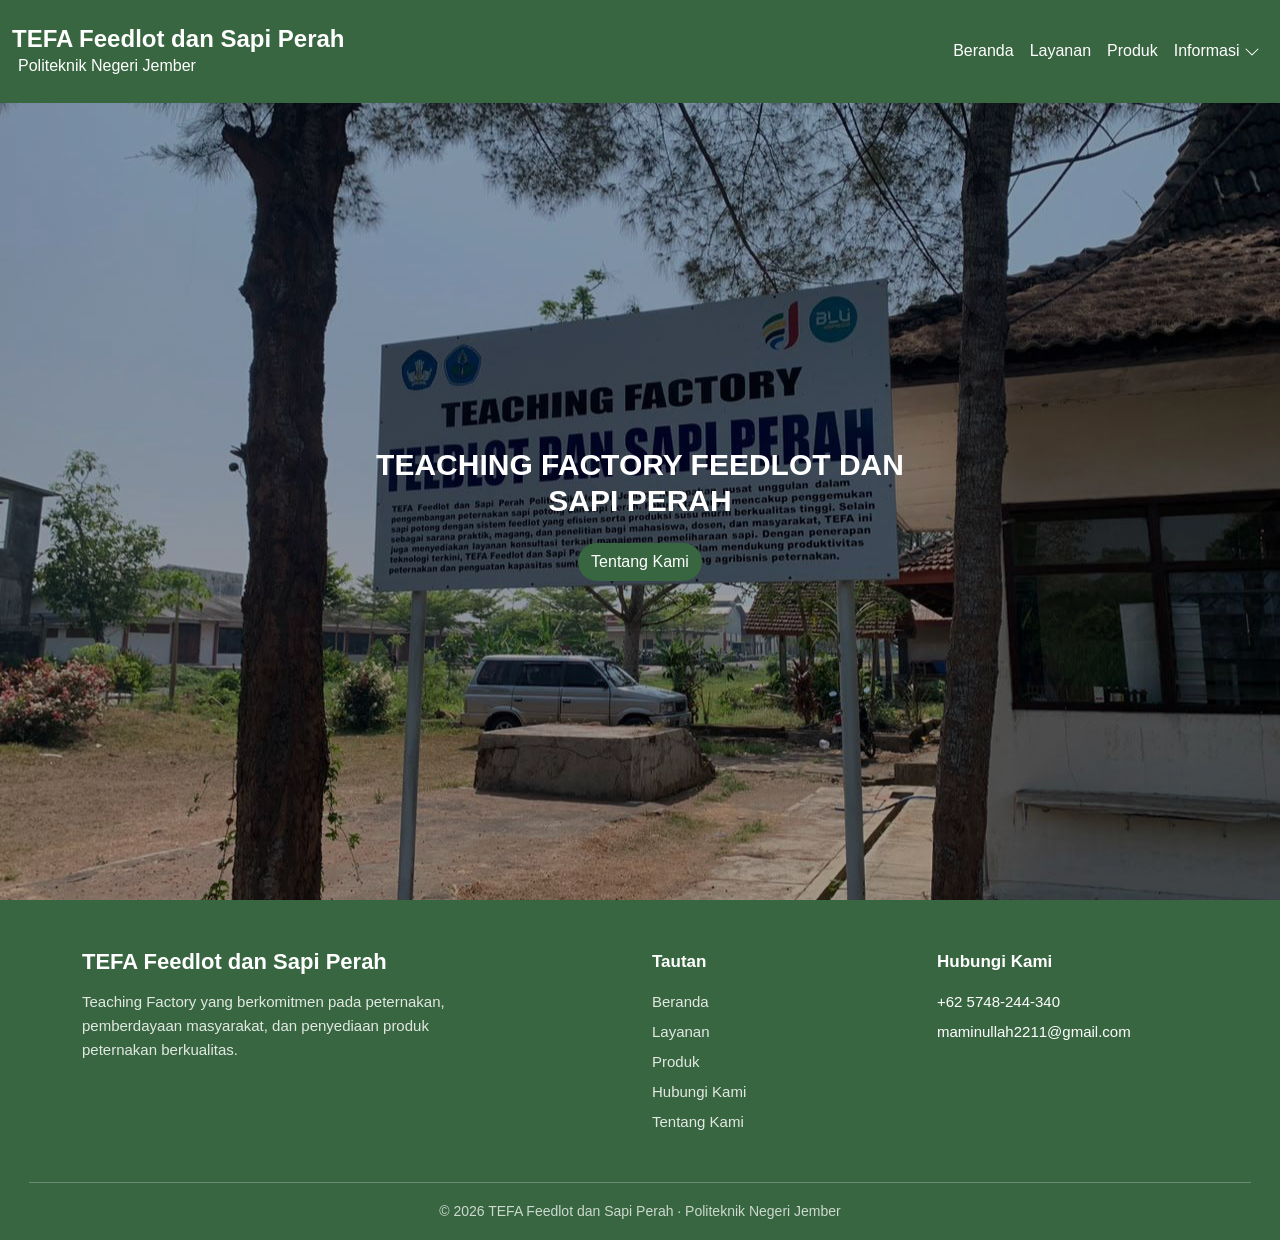
<file: index.html>
<!doctype html>
<html lang="id">
  <head>
    <meta charset="UTF-8" />
    <meta name="viewport" content="width=device-width, initial-scale=1.0" />
    <link
      rel="stylesheet"
      href="https://cdn.jsdelivr.net/npm/bootstrap@5.3.3/dist/css/bootstrap.min.css"
    />
    <link rel="stylesheet" href="css/style.css" />
    <link rel="stylesheet" href="css/beranda.css" />
    <title>Beranda</title>
  </head>
  <body>
    <!-- Header -->
    <header>
      <nav class="navbar navbar-expand-md" data-bs-theme="dark">
        <div class="container-fluid">
          <div class="judul">
            <h2 class="judul-tefa">TEFA Feedlot dan Sapi Perah</h2>
            <p class="judul-poltek">Politeknik Negeri Jember</p>
          </div>
          <button
            class="navbar-toggler"
            type="button"
            data-bs-toggle="collapse"
            data-bs-target="#menu-utama"
            aria-controls="menu-utama"
            aria-expanded="false"
            aria-label="Buka menu"
          >
            <span class="navbar-toggler-icon"></span>
          </button>
          <div class="collapse navbar-collapse" id="menu-utama">
            <ul class="navbar-nav ms-auto">
              <li class="nav-item">
                <a href="index.html" class="nav-link"> Beranda </a>
              </li>
              <li class="nav-item">
                <a href="layanan.html" class="nav-link"> Layanan </a>
              </li>
              <li class="nav-item">
                <a href="produk.html" class="nav-link"> Produk </a>
              </li>
              <li class="nav-item dropdown">
                <a
                  class="nav-link dropdown-toggle"
                  href="#"
                  role="button"
                  data-bs-toggle="dropdown"
                  aria-expanded="false"
                >
                  Informasi
                  <svg
                    xmlns="http://www.w3.org/2000/svg"
                    width="16"
                    height="16"
                    fill="currentColor"
                    class="bi bi-chevron-down"
                    viewBox="0 0 16 16"
                  >
                    <path
                      fill-rule="evenodd"
                      d="M1.646 4.646a.5.5 0 0 1 .708 0L8 10.293l5.646-5.647a.5.5 0 0 1 .708.708l-6 6a.5.5 0 0 1-.708 0l-6-6a.5.5 0 0 1 0-.708"
                    />
                  </svg>
                </a>
                <ul class="dropdown-menu dropdown-menu-end">
                  <li>
                    <a class="dropdown-item" href="hubungi_kami.html"
                      >Hubungi Kami
                    </a>
                  </li>
                  <li>
                    <a class="dropdown-item" href="tentang_kami.html"
                      >Tentang Kami
                    </a>
                  </li>
                </ul>
              </li>
            </ul>
          </div>
        </div>
      </nav>
    </header>

    <!-- Konten -->
    <main class="beranda-main">
      <div class="tefa-feedlot">
        <h1 class="tefa-teks">TEACHING FACTORY FEEDLOT DAN SAPI PERAH</h1>
        <a href="tentang_kami.html" class="btn tombol-tk">Tentang Kami</a>
      </div>
    </main>

    <!-- Footer -->
    <footer>
      <div class="container">
        <div class="row gy-4">
          <div class="col-12 col-md-6 footer-TEFA">
            <h2 class="footer-poltek">TEFA Feedlot dan Sapi Perah</h2>
            <p class="footer-teks">
              Teaching Factory yang berkomitmen pada peternakan, pemberdayaan
              masyarakat, dan penyediaan produk peternakan berkualitas.
            </p>
          </div>
          <div class="col-12 col-md-3 footer-tautan">
            <h3 class="tautan">Tautan</h3>
            <ul class="footer-nav">
              <li><a href="index.html">Beranda</a></li>
              <li><a href="layanan.html">Layanan</a></li>
              <li><a href="produk.html">Produk</a></li>
              <li><a href="hubungi_kami.html">Hubungi Kami</a></li>
              <li><a href="tentang_kami.html">Tentang Kami</a></li>
            </ul>
          </div>
          <div class="col-12 col-md-3 footer-contact">
            <h3 class="hubungi-kami">Hubungi Kami</h3>
            <ul class="footer-nav-contact">
              <li>+62 5748-244-340</li>
              <li>maminullah2211@gmail.com</li>
            </ul>
          </div>
        </div>
      </div>
      <p class="footer-bawah">
        &copy; 2026 TEFA Feedlot dan Sapi Perah · Politeknik Negeri Jember
      </p>
    </footer>
    <script src="https://cdn.jsdelivr.net/npm/bootstrap@5.3.3/dist/js/bootstrap.bundle.min.js"></script>
    <script src="js/script.js"></script>
  </body>
</html>
</file>
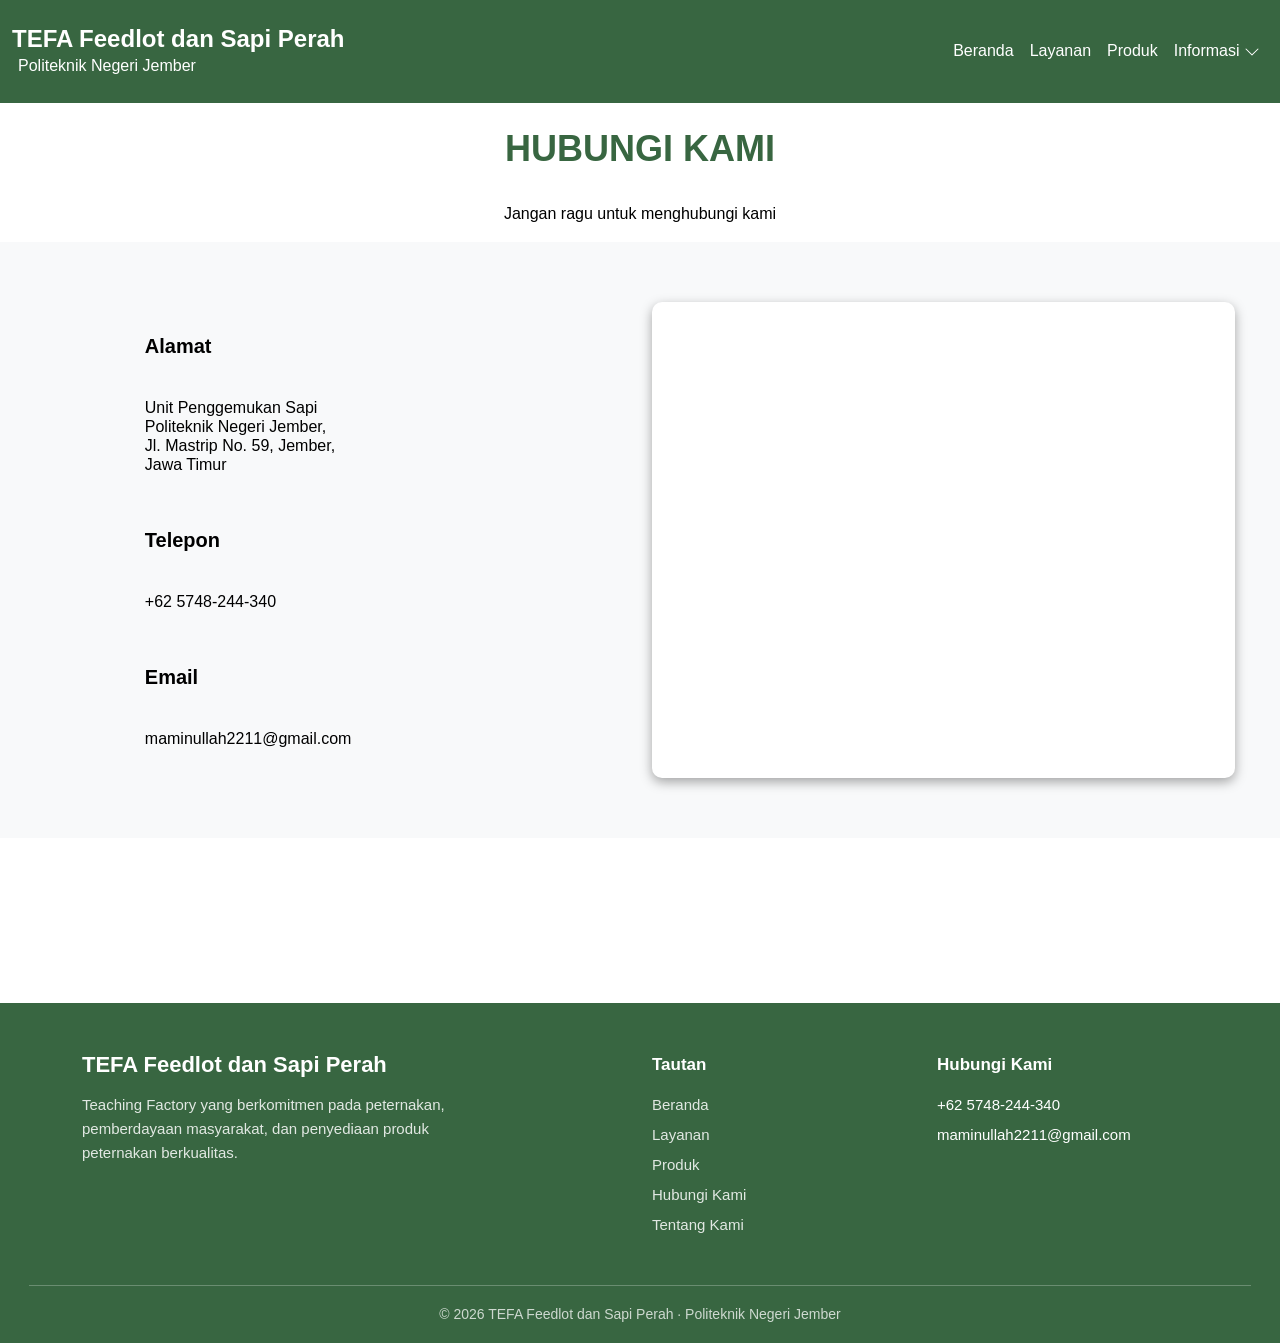
<file: hubungi_kami.html>
<!doctype html>
<html lang="id">
  <head>
    <meta charset="UTF-8" />
    <meta name="viewport" content="width=device-width, initial-scale=1.0" />
    <link
      rel="stylesheet"
      href="https://cdn.jsdelivr.net/npm/bootstrap@5.3.3/dist/css/bootstrap.min.css"
    />
    <link rel="stylesheet" href="css/style.css" />
    <link rel="stylesheet" href="css/hubungi_kami.css" />
    <title>Hubungi Kami</title>
  </head>
  <body>
    <!-- Header -->
    <header>
      <nav class="navbar navbar-expand-md" data-bs-theme="dark">
        <div class="container-fluid">
          <div class="judul">
            <h2 class="judul-tefa">TEFA Feedlot dan Sapi Perah</h2>
            <p class="judul-poltek">Politeknik Negeri Jember</p>
          </div>
          <button
            class="navbar-toggler"
            type="button"
            data-bs-toggle="collapse"
            data-bs-target="#menu-utama"
            aria-controls="menu-utama"
            aria-expanded="false"
            aria-label="Buka menu"
          >
            <span class="navbar-toggler-icon"></span>
          </button>
          <div class="collapse navbar-collapse" id="menu-utama">
            <ul class="navbar-nav ms-auto">
              <li class="nav-item">
                <a href="index.html" class="nav-link"> Beranda </a>
              </li>
              <li class="nav-item">
                <a href="layanan.html" class="nav-link"> Layanan </a>
              </li>
              <li class="nav-item">
                <a href="produk.html" class="nav-link"> Produk </a>
              </li>
              <li class="nav-item dropdown">
                <a
                  class="nav-link dropdown-toggle"
                  href="#"
                  role="button"
                  data-bs-toggle="dropdown"
                  aria-expanded="false"
                >
                  Informasi
                  <svg
                    xmlns="http://www.w3.org/2000/svg"
                    width="16"
                    height="16"
                    fill="currentColor"
                    class="bi bi-chevron-down"
                    viewBox="0 0 16 16"
                  >
                    <path
                      fill-rule="evenodd"
                      d="M1.646 4.646a.5.5 0 0 1 .708 0L8 10.293l5.646-5.647a.5.5 0 0 1 .708.708l-6 6a.5.5 0 0 1-.708 0l-6-6a.5.5 0 0 1 0-.708"
                    />
                  </svg>
                </a>
                <ul class="dropdown-menu dropdown-menu-end">
                  <li>
                    <a class="dropdown-item" href="hubungi_kami.html"
                      >Hubungi Kami
                    </a>
                  </li>
                  <li>
                    <a class="dropdown-item" href="tentang_kami.html"
                      >Tentang Kami
                    </a>
                  </li>
                </ul>
              </li>
            </ul>
          </div>
        </div>
      </nav>
    </header>
    <main>
      <!-- subjudul konten -->
      <section class="kontak-atas">
        <div class="hubungi">
          <h1 class="judul2">HUBUNGI KAMI</h1>
          <p class="subjudul2">Jangan ragu untuk menghubungi kami</p>
        </div>
      </section>
      <section class="kontak-bawah">
        <!--bagian konten -->
        <div class="container-fluid">
          <div class="row">
            <div class="col-12 col-md-6">
              <div class="kontak-kiri">
                <div>
                  <h2 class="teks"><b>Alamat</b></h2>
                  <p class="subteks">
                    Unit Penggemukan Sapi Politeknik Negeri Jember, Jl. Mastrip
                    No. 59, Jember, Jawa Timur
                  </p>
                </div>
                <div>
                  <h2 class="teks"><b>Telepon</b></h2>
                  <p class="subteks">+62 5748-244-340</p>
                </div>
                <div>
                  <h2 class="teks"><b>Email</b></h2>
                  <p class="subteks">maminullah2211@gmail.com</p>
                </div>
              </div>
            </div>

            <!--peta-->
            <div class="col-12 col-md-6">
              <div class="kontak-kanan">
                <iframe
                  class="kontak-map"
                  src="https://www.google.com/maps/embed?pb=!1m18!1m12!1m3!1d7898.867494542378!2d113.72286127082903!3d-8.158979161684703!2m3!1f0!2f0!3f0!3m2!1i1024!2i768!4f13.1!3m3!1m2!1s0x2dd695a4e623a67b%3A0x776a7173741f28e0!2sUnit%20Penggemukan%20Sapi%20Politeknik%20Negeri%20Jember!5e0!3m2!1sen!2sid!4v1794709729093!5m2!1sen!2sid"
                  width="600"
                  height="450"
                  style="border: 0"
                  allowfullscreen=""
                  loading="lazy"
                  referrerpolicy="strict-origin-when-cross-origin"
                ></iframe>
              </div>
            </div>
          </div>
        </div>
      </section>
    </main>
    <!-- Footer -->
    <footer>
      <div class="container">
        <div class="row gy-4">
          <div class="col-12 col-md-6 footer-TEFA">
            <h2 class="footer-poltek">TEFA Feedlot dan Sapi Perah</h2>
            <p class="footer-teks">
              Teaching Factory yang berkomitmen pada peternakan, pemberdayaan
              masyarakat, dan penyediaan produk peternakan berkualitas.
            </p>
          </div>
          <div class="col-12 col-md-3 footer-tautan">
            <h3 class="tautan">Tautan</h3>
            <ul class="footer-nav">
              <li><a href="index.html">Beranda</a></li>
              <li><a href="layanan.html">Layanan</a></li>
              <li><a href="produk.html">Produk</a></li>
              <li><a href="hubungi_kami.html">Hubungi Kami</a></li>
              <li><a href="tentang_kami.html">Tentang Kami</a></li>
            </ul>
          </div>
          <div class="col-12 col-md-3 footer-contact">
            <h3 class="hubungi-kami">Hubungi Kami</h3>
            <ul class="footer-nav-contact">
              <li>+62 5748-244-340</li>
              <li>maminullah2211@gmail.com</li>
            </ul>
          </div>
        </div>
      </div>
      <p class="footer-bawah">
        &copy; 2026 TEFA Feedlot dan Sapi Perah · Politeknik Negeri Jember
      </p>
    </footer>
    <script src="https://cdn.jsdelivr.net/npm/bootstrap@5.3.3/dist/js/bootstrap.bundle.min.js"></script>
    <script src="js/script.js"></script>
  </body>
</html>
</file>
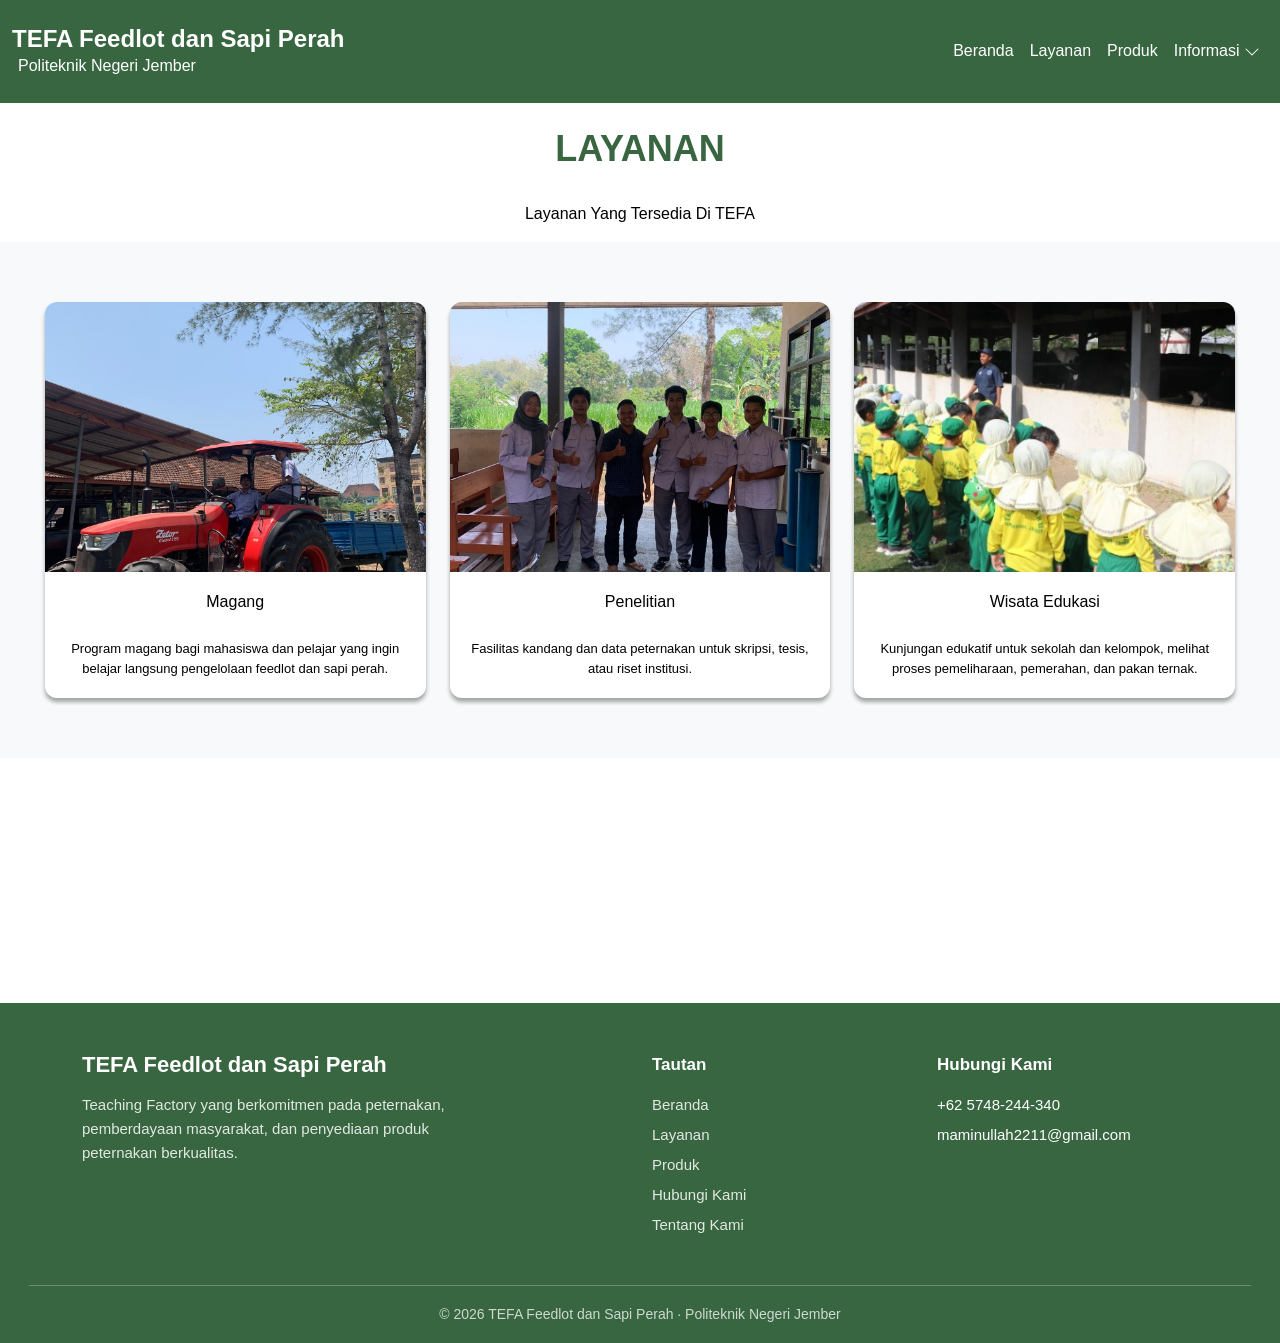
<file: layanan.html>
<!doctype html>
<html lang="id">
  <head>
    <meta charset="UTF-8" />
    <meta name="viewport" content="width=device-width, initial-scale=1.0" />
    <link
      rel="stylesheet"
      href="https://cdn.jsdelivr.net/npm/bootstrap@5.3.3/dist/css/bootstrap.min.css"
    />
    <link rel="stylesheet" href="css/style.css" />
    <link rel="stylesheet" href="css/layanan.css" />
    <title>Layanan</title>
  </head>
  <body>
    <!-- Header -->
    <header>
      <nav class="navbar navbar-expand-md" data-bs-theme="dark">
        <div class="container-fluid">
          <div class="judul">
            <h2 class="judul-tefa">TEFA Feedlot dan Sapi Perah</h2>
            <p class="judul-poltek">Politeknik Negeri Jember</p>
          </div>
          <button
            class="navbar-toggler"
            type="button"
            data-bs-toggle="collapse"
            data-bs-target="#menu-utama"
            aria-controls="menu-utama"
            aria-expanded="false"
            aria-label="Buka menu"
          >
            <span class="navbar-toggler-icon"></span>
          </button>
          <div class="collapse navbar-collapse" id="menu-utama">
            <ul class="navbar-nav ms-auto">
              <li class="nav-item">
                <a href="index.html" class="nav-link"> Beranda </a>
              </li>
              <li class="nav-item">
                <a href="layanan.html" class="nav-link"> Layanan </a>
              </li>
              <li class="nav-item">
                <a href="produk.html" class="nav-link"> Produk </a>
              </li>
              <li class="nav-item dropdown">
                <a
                  class="nav-link dropdown-toggle"
                  href="#"
                  role="button"
                  data-bs-toggle="dropdown"
                  aria-expanded="false"
                >
                  Informasi
                  <svg
                    xmlns="http://www.w3.org/2000/svg"
                    width="16"
                    height="16"
                    fill="currentColor"
                    class="bi bi-chevron-down"
                    viewBox="0 0 16 16"
                  >
                    <path
                      fill-rule="evenodd"
                      d="M1.646 4.646a.5.5 0 0 1 .708 0L8 10.293l5.646-5.647a.5.5 0 0 1 .708.708l-6 6a.5.5 0 0 1-.708 0l-6-6a.5.5 0 0 1 0-.708"
                    />
                  </svg>
                </a>
                <ul class="dropdown-menu dropdown-menu-end">
                  <li>
                    <a class="dropdown-item" href="hubungi_kami.html"
                      >Hubungi Kami
                    </a>
                  </li>
                  <li>
                    <a class="dropdown-item" href="tentang_kami.html"
                      >Tentang Kami
                    </a>
                  </li>
                </ul>
              </li>
            </ul>
          </div>
        </div>
      </nav>
    </header>
    <!-- Konten -->
    <main>
      <section class="layanan-atas">
        <div class="layanan">
          <h1 class="judul2">LAYANAN</h1>
          <p class="subjudul2">Layanan Yang Tersedia Di TEFA</p>
        </div>
      </section>

      <section class="layanan-bawah">
        <div class="container-fluid">
          <div
            class="row row-cols-1 row-cols-md-2 row-cols-xl-3 justify-content-center"
          >
            <div class="col d-flex">
              <button
                type="button"
                class="layanan-card"
                data-bs-toggle="modal"
                data-bs-target="#popup-magang"
              >
                <img src="assets/MAGANG.jpeg" alt="Magang" />
                <h2>Magang</h2>
                <p>
                  Program magang bagi mahasiswa dan pelajar yang ingin belajar
                  langsung pengelolaan feedlot dan sapi perah.
                </p>
              </button>
            </div>
            <div class="col d-flex">
              <button
                type="button"
                class="layanan-card"
                data-bs-toggle="modal"
                data-bs-target="#popup-penelitian"
              >
                <img src="assets/Penelitian.jpeg" alt="Penelitian" />
                <h2>Penelitian</h2>
                <p>
                  Fasilitas kandang dan data peternakan untuk skripsi, tesis,
                  atau riset institusi.
                </p>
              </button>
            </div>
            <div class="col d-flex">
              <button
                type="button"
                class="layanan-card"
                data-bs-toggle="modal"
                data-bs-target="#popup-wisata"
              >
                <img src="assets/WISATA.jpeg" alt="Wisata" />
                <h2>Wisata Edukasi</h2>
                <p>
                  Kunjungan edukatif untuk sekolah dan kelompok, melihat proses
                  pemeliharaan, pemerahan, dan pakan ternak.
                </p>
              </button>
            </div>
          </div>
        </div>
      </section>
    </main>
    <!-- Pop Up -->

    <div class="modal fade" id="popup-magang" tabindex="-1">
      <div class="modal-dialog modal-dialog-centered">
        <div class="modal-content">
          <div class="modal-header">
            <h3 class="modal-title">Magang</h3>
            <button
              class="btn-close"
              type="button"
              data-bs-dismiss="modal"
              aria-label="Tutup"
            ></button>
          </div>
          <div class="modal-body">
            <p>
              program magang bagi mahasiswa dan pelajar yang ingin belajar
              langsung pengelolaan feedlot dan sapi perah
            </p>
          </div>
          <div class="modal-footer flex-column justify-content-center">
            <a
              href="https://forms.gle/hyqMkwkHdFwcNKv87"
              target="_blank"
              rel="noopener"
              class="btn popup-daftar"
              >Daftar Via Google Form
              <svg
                xmlns="http://www.w3.org/2000/svg"
                width="16"
                height="16"
                fill="currentColor"
                class="bi bi-box-arrow-up"
                viewBox="0 0 16 16"
              >
                <path
                  fill-rule="evenodd"
                  d="M3.5 6a.5.5 0 0 0-.5.5v8a.5.5 0 0 0 .5.5h9a.5.5 0 0 0 .5-.5v-8a.5.5 0 0 0-.5-.5h-2a.5.5 0 0 1 0-1h2A1.5 1.5 0 0 1 14 6.5v8a1.5 1.5 0 0 1-1.5 1.5h-9A1.5 1.5 0 0 1 2 14.5v-8A1.5 1.5 0 0 1 3.5 5h2a.5.5 0 0 1 0 1z"
                />
                <path
                  fill-rule="evenodd"
                  d="M7.646.146a.5.5 0 0 1 .708 0l3 3a.5.5 0 0 1-.708.708L8.5 1.707V10.5a.5.5 0 0 1-1 0V1.707L5.354 3.854a.5.5 0 1 1-.708-.708z"
                />
              </svg>
            </a>
            <p class="popup-tanya">Ada pertanyaan? peternakan@polije.ac.id</p>
          </div>
        </div>
      </div>
    </div>

    <div class="modal fade" id="popup-penelitian" tabindex="-1">
      <div class="modal-dialog modal-dialog-centered">
        <div class="modal-content">
          <div class="modal-header">
            <h3 class="modal-title">Penelitian</h3>
            <button
              class="btn-close"
              type="button"
              data-bs-dismiss="modal"
              aria-label="Tutup"
            ></button>
          </div>
          <div class="modal-body">
            <p>
              Fasilitas kandang dan data peternakan untuk skripsi, tesis, atau
              riset institusi.
            </p>
          </div>
          <div class="modal-footer flex-column justify-content-center">
            <a
              href="https://forms.gle/GQYoEZaSKfwyZ22n9"
              target="_blank"
              rel="noopener"
              class="btn popup-daftar"
              >Daftar Via Google Form
              <svg
                xmlns="http://www.w3.org/2000/svg"
                width="16"
                height="16"
                fill="currentColor"
                class="bi bi-box-arrow-up"
                viewBox="0 0 16 16"
              >
                <path
                  fill-rule="evenodd"
                  d="M3.5 6a.5.5 0 0 0-.5.5v8a.5.5 0 0 0 .5.5h9a.5.5 0 0 0 .5-.5v-8a.5.5 0 0 0-.5-.5h-2a.5.5 0 0 1 0-1h2A1.5 1.5 0 0 1 14 6.5v8a1.5 1.5 0 0 1-1.5 1.5h-9A1.5 1.5 0 0 1 2 14.5v-8A1.5 1.5 0 0 1 3.5 5h2a.5.5 0 0 1 0 1z"
                />
                <path
                  fill-rule="evenodd"
                  d="M7.646.146a.5.5 0 0 1 .708 0l3 3a.5.5 0 0 1-.708.708L8.5 1.707V10.5a.5.5 0 0 1-1 0V1.707L5.354 3.854a.5.5 0 1 1-.708-.708z"
                />
              </svg>
            </a>
            <p class="popup-tanya">Ada pertanyaan? peternakan@polije.ac.id</p>
          </div>
        </div>
      </div>
    </div>

    <div class="modal fade" id="popup-wisata" tabindex="-1">
      <div class="modal-dialog modal-dialog-centered">
        <div class="modal-content">
          <div class="modal-header">
            <h3 class="modal-title">Wisata Edukasi</h3>
            <button
              class="btn-close"
              type="button"
              data-bs-dismiss="modal"
              aria-label="Tutup"
            ></button>
          </div>
          <div class="modal-body">
            <p>
              Kunjungan edukatif untuk sekolah dan kelompok, melihat proses
              pemeliharaan, pemerahan, dan pakan ternak.
            </p>
          </div>
          <div class="modal-footer flex-column justify-content-center">
            <a
              href="https://forms.gle/u5NeeJRwm6tbpUMQ8"
              target="_blank"
              rel="noopener"
              class="btn popup-daftar"
              >Daftar Via Google Form
              <svg
                xmlns="http://www.w3.org/2000/svg"
                width="16"
                height="16"
                fill="currentColor"
                class="bi bi-box-arrow-up"
                viewBox="0 0 16 16"
              >
                <path
                  fill-rule="evenodd"
                  d="M3.5 6a.5.5 0 0 0-.5.5v8a.5.5 0 0 0 .5.5h9a.5.5 0 0 0 .5-.5v-8a.5.5 0 0 0-.5-.5h-2a.5.5 0 0 1 0-1h2A1.5 1.5 0 0 1 14 6.5v8a1.5 1.5 0 0 1-1.5 1.5h-9A1.5 1.5 0 0 1 2 14.5v-8A1.5 1.5 0 0 1 3.5 5h2a.5.5 0 0 1 0 1z"
                />
                <path
                  fill-rule="evenodd"
                  d="M7.646.146a.5.5 0 0 1 .708 0l3 3a.5.5 0 0 1-.708.708L8.5 1.707V10.5a.5.5 0 0 1-1 0V1.707L5.354 3.854a.5.5 0 1 1-.708-.708z"
                />
              </svg>
            </a>
            <p class="popup-tanya">Ada pertanyaan? peternakan@polije.ac.id</p>
          </div>
        </div>
      </div>
    </div>

    <!-- Footer -->
    <footer>
      <div class="container">
        <div class="row gy-4">
          <div class="col-12 col-md-6 footer-TEFA">
            <h2 class="footer-poltek">TEFA Feedlot dan Sapi Perah</h2>
            <p class="footer-teks">
              Teaching Factory yang berkomitmen pada peternakan, pemberdayaan
              masyarakat, dan penyediaan produk peternakan berkualitas.
            </p>
          </div>
          <div class="col-12 col-md-3 footer-tautan">
            <h3 class="tautan">Tautan</h3>
            <ul class="footer-nav">
              <li><a href="index.html">Beranda</a></li>
              <li><a href="layanan.html">Layanan</a></li>
              <li><a href="produk.html">Produk</a></li>
              <li><a href="hubungi_kami.html">Hubungi Kami</a></li>
              <li><a href="tentang_kami.html">Tentang Kami</a></li>
            </ul>
          </div>
          <div class="col-12 col-md-3 footer-contact">
            <h3 class="hubungi-kami">Hubungi Kami</h3>
            <ul class="footer-nav-contact">
              <li>+62 5748-244-340</li>
              <li>maminullah2211@gmail.com</li>
            </ul>
          </div>
        </div>
      </div>
      <p class="footer-bawah">
        &copy; 2026 TEFA Feedlot dan Sapi Perah · Politeknik Negeri Jember
      </p>
    </footer>
    <script src="https://cdn.jsdelivr.net/npm/bootstrap@5.3.3/dist/js/bootstrap.bundle.min.js"></script>
    <script src="js/script.js"></script>
  </body>
</html>
</file>
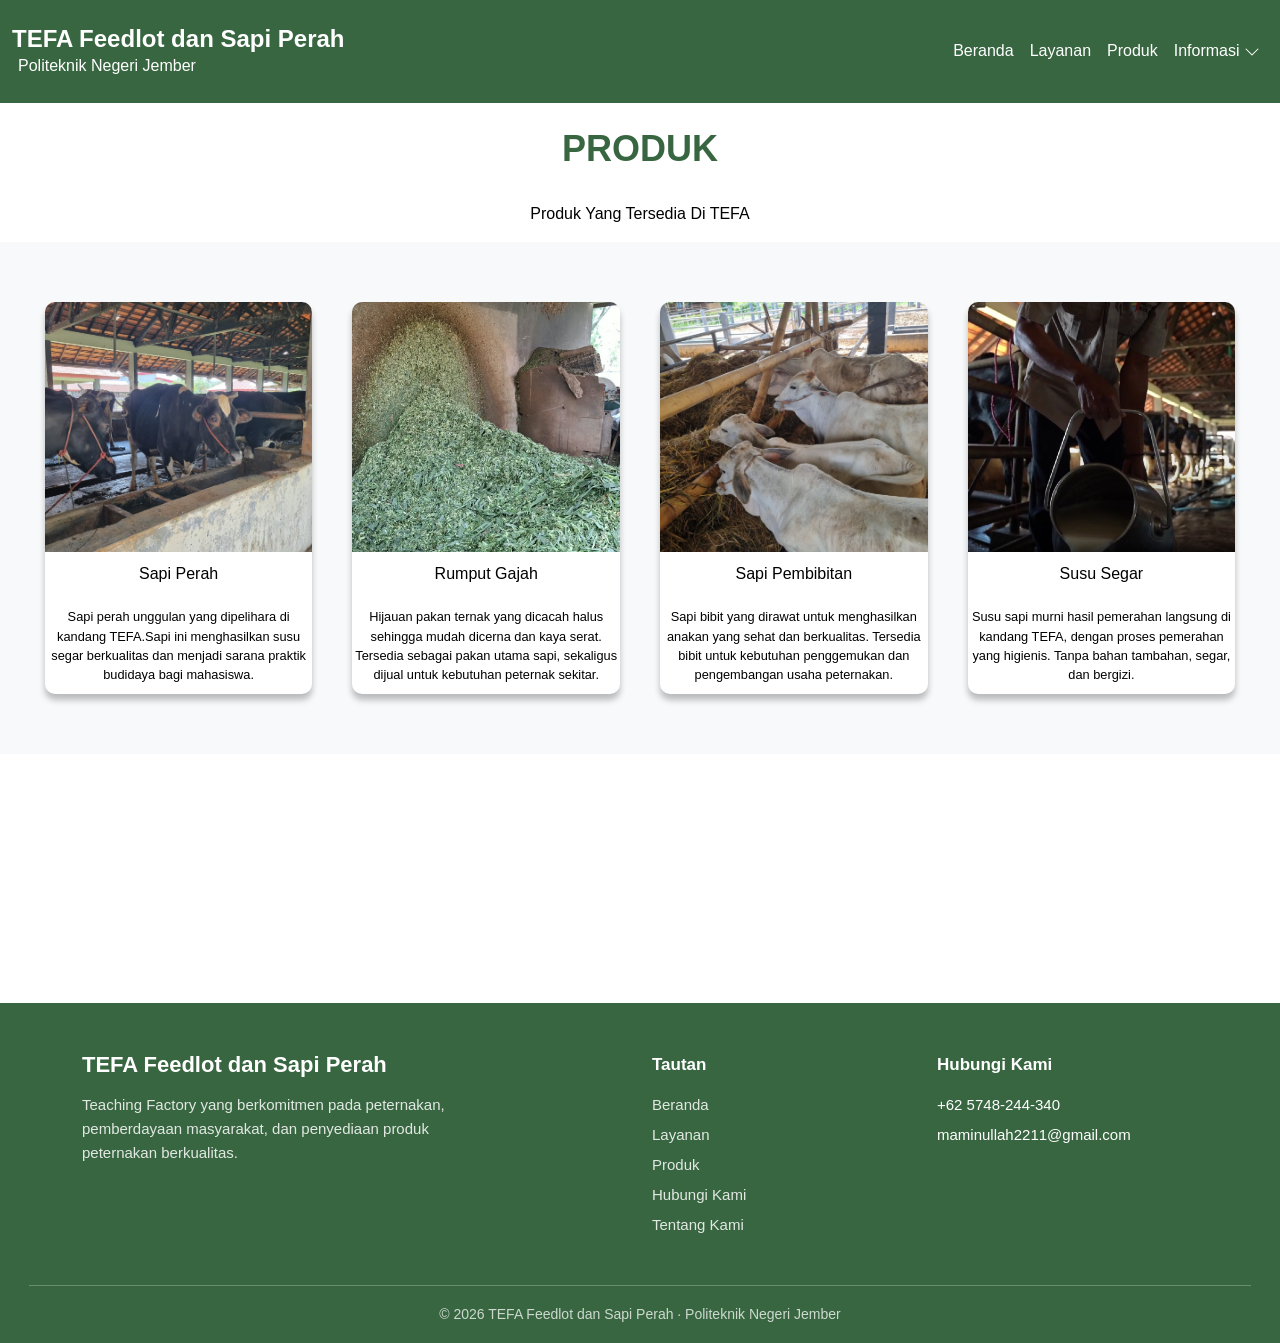
<file: produk.html>
<!doctype html>
<html lang="id">
  <head>
    <meta charset="UTF-8" />
    <meta name="viewport" content="width=device-width, initial-scale=1.0" />
    <link
      rel="stylesheet"
      href="https://cdn.jsdelivr.net/npm/bootstrap@5.3.3/dist/css/bootstrap.min.css"
    />
    <link rel="stylesheet" href="css/style.css" />
    <link rel="stylesheet" href="css/produk.css" />
    <title>Layanan</title>
  </head>
  <body>
    <!-- Header -->
    <header>
      <nav class="navbar navbar-expand-md" data-bs-theme="dark">
        <div class="container-fluid">
          <div class="judul">
            <h2 class="judul-tefa">TEFA Feedlot dan Sapi Perah</h2>
            <p class="judul-poltek">Politeknik Negeri Jember</p>
          </div>
          <button
            class="navbar-toggler"
            type="button"
            data-bs-toggle="collapse"
            data-bs-target="#menu-utama"
            aria-controls="menu-utama"
            aria-expanded="false"
            aria-label="Buka menu"
          >
            <span class="navbar-toggler-icon"></span>
          </button>
          <div class="collapse navbar-collapse" id="menu-utama">
            <ul class="navbar-nav ms-auto">
              <li class="nav-item">
                <a href="index.html" class="nav-link"> Beranda </a>
              </li>
              <li class="nav-item">
                <a href="layanan.html" class="nav-link"> Layanan </a>
              </li>
              <li class="nav-item">
                <a href="produk.html" class="nav-link"> Produk </a>
              </li>
              <li class="nav-item dropdown">
                <a
                  class="nav-link dropdown-toggle"
                  href="#"
                  role="button"
                  data-bs-toggle="dropdown"
                  aria-expanded="false"
                >
                  Informasi
                  <svg
                    xmlns="http://www.w3.org/2000/svg"
                    width="16"
                    height="16"
                    fill="currentColor"
                    class="bi bi-chevron-down"
                    viewBox="0 0 16 16"
                  >
                    <path
                      fill-rule="evenodd"
                      d="M1.646 4.646a.5.5 0 0 1 .708 0L8 10.293l5.646-5.647a.5.5 0 0 1 .708.708l-6 6a.5.5 0 0 1-.708 0l-6-6a.5.5 0 0 1 0-.708"
                    />
                  </svg>
                </a>
                <ul class="dropdown-menu dropdown-menu-end">
                  <li>
                    <a class="dropdown-item" href="hubungi_kami.html"
                      >Hubungi Kami
                    </a>
                  </li>
                  <li>
                    <a class="dropdown-item" href="tentang_kami.html"
                      >Tentang Kami
                    </a>
                  </li>
                </ul>
              </li>
            </ul>
          </div>
        </div>
      </nav>
    </header>

    <!-- Konten -->
    <main>
      <section class="produk-atas">
        <div class="produk">
          <h1 class="judul2">PRODUK</h1>
          <p class="subjudul2">Produk Yang Tersedia Di TEFA</p>
        </div>
      </section>

      <section class="Produk-bawah">
        <div class="container-fluid">
          <div
            class="row row-cols-1 row-cols-md-2 row-cols-xl-4 g-4 justify-content-center"
          >
            <div class="col">
              <div class="Produk-card">
                <img src="assets/SapiPerah.jpeg" alt="Sapi Perah" />
                <h2>Sapi Perah</h2>
                <p>
                  Sapi perah unggulan yang dipelihara di kandang TEFA.Sapi ini
                  menghasilkan susu segar berkualitas dan menjadi sarana praktik
                  budidaya bagi mahasiswa.
                </p>
              </div>
            </div>
            <div class="col">
              <div class="Produk-card">
                <img src="assets/RumputGajah.jpeg" alt="Rumput Gajah" />
                <h2>Rumput Gajah</h2>
                <p>
                  Hijauan pakan ternak yang dicacah halus sehingga mudah dicerna
                  dan kaya serat. Tersedia sebagai pakan utama sapi, sekaligus
                  dijual untuk kebutuhan peternak sekitar.
                </p>
              </div>
            </div>
            <div class="col">
              <div class="Produk-card">
                <img src="assets/SapiPembibitan.jpeg" alt="Sapi Pembibitan" />
                <h2>Sapi Pembibitan</h2>
                <p>
                  Sapi bibit yang dirawat untuk menghasilkan anakan yang sehat
                  dan berkualitas. Tersedia bibit untuk kebutuhan penggemukan
                  dan pengembangan usaha peternakan.
                </p>
              </div>
            </div>
            <div class="col">
              <div class="Produk-card">
                <img src="assets/SUSU.png" alt="Susu" />
                <h2>Susu Segar</h2>
                <p>
                  Susu sapi murni hasil pemerahan langsung di kandang TEFA,
                  dengan proses pemerahan yang higienis. Tanpa bahan tambahan,
                  segar, dan bergizi.
                </p>
              </div>
            </div>
          </div>
        </div>
      </section>
    </main>

    <!-- Footer -->
    <footer>
      <div class="container">
        <div class="row gy-4">
          <div class="col-12 col-md-6 footer-TEFA">
            <h2 class="footer-poltek">TEFA Feedlot dan Sapi Perah</h2>
            <p class="footer-teks">
              Teaching Factory yang berkomitmen pada peternakan, pemberdayaan
              masyarakat, dan penyediaan produk peternakan berkualitas.
            </p>
          </div>
          <div class="col-12 col-md-3 footer-tautan">
            <h3 class="tautan">Tautan</h3>
            <ul class="footer-nav">
              <li><a href="index.html">Beranda</a></li>
              <li><a href="layanan.html">Layanan</a></li>
              <li><a href="produk.html">Produk</a></li>
              <li><a href="hubungi_kami.html">Hubungi Kami</a></li>
              <li><a href="tentang_kami.html">Tentang Kami</a></li>
            </ul>
          </div>
          <div class="col-12 col-md-3 footer-contact">
            <h3 class="hubungi-kami">Hubungi Kami</h3>
            <ul class="footer-nav-contact">
              <li>+62 5748-244-340</li>
              <li>maminullah2211@gmail.com</li>
            </ul>
          </div>
        </div>
      </div>
      <p class="footer-bawah">
        &copy; 2026 TEFA Feedlot dan Sapi Perah · Politeknik Negeri Jember
      </p>
    </footer>
    <script src="https://cdn.jsdelivr.net/npm/bootstrap@5.3.3/dist/js/bootstrap.bundle.min.js"></script>
    <script src="js/script.js"></script>
  </body>
</html>
</file>
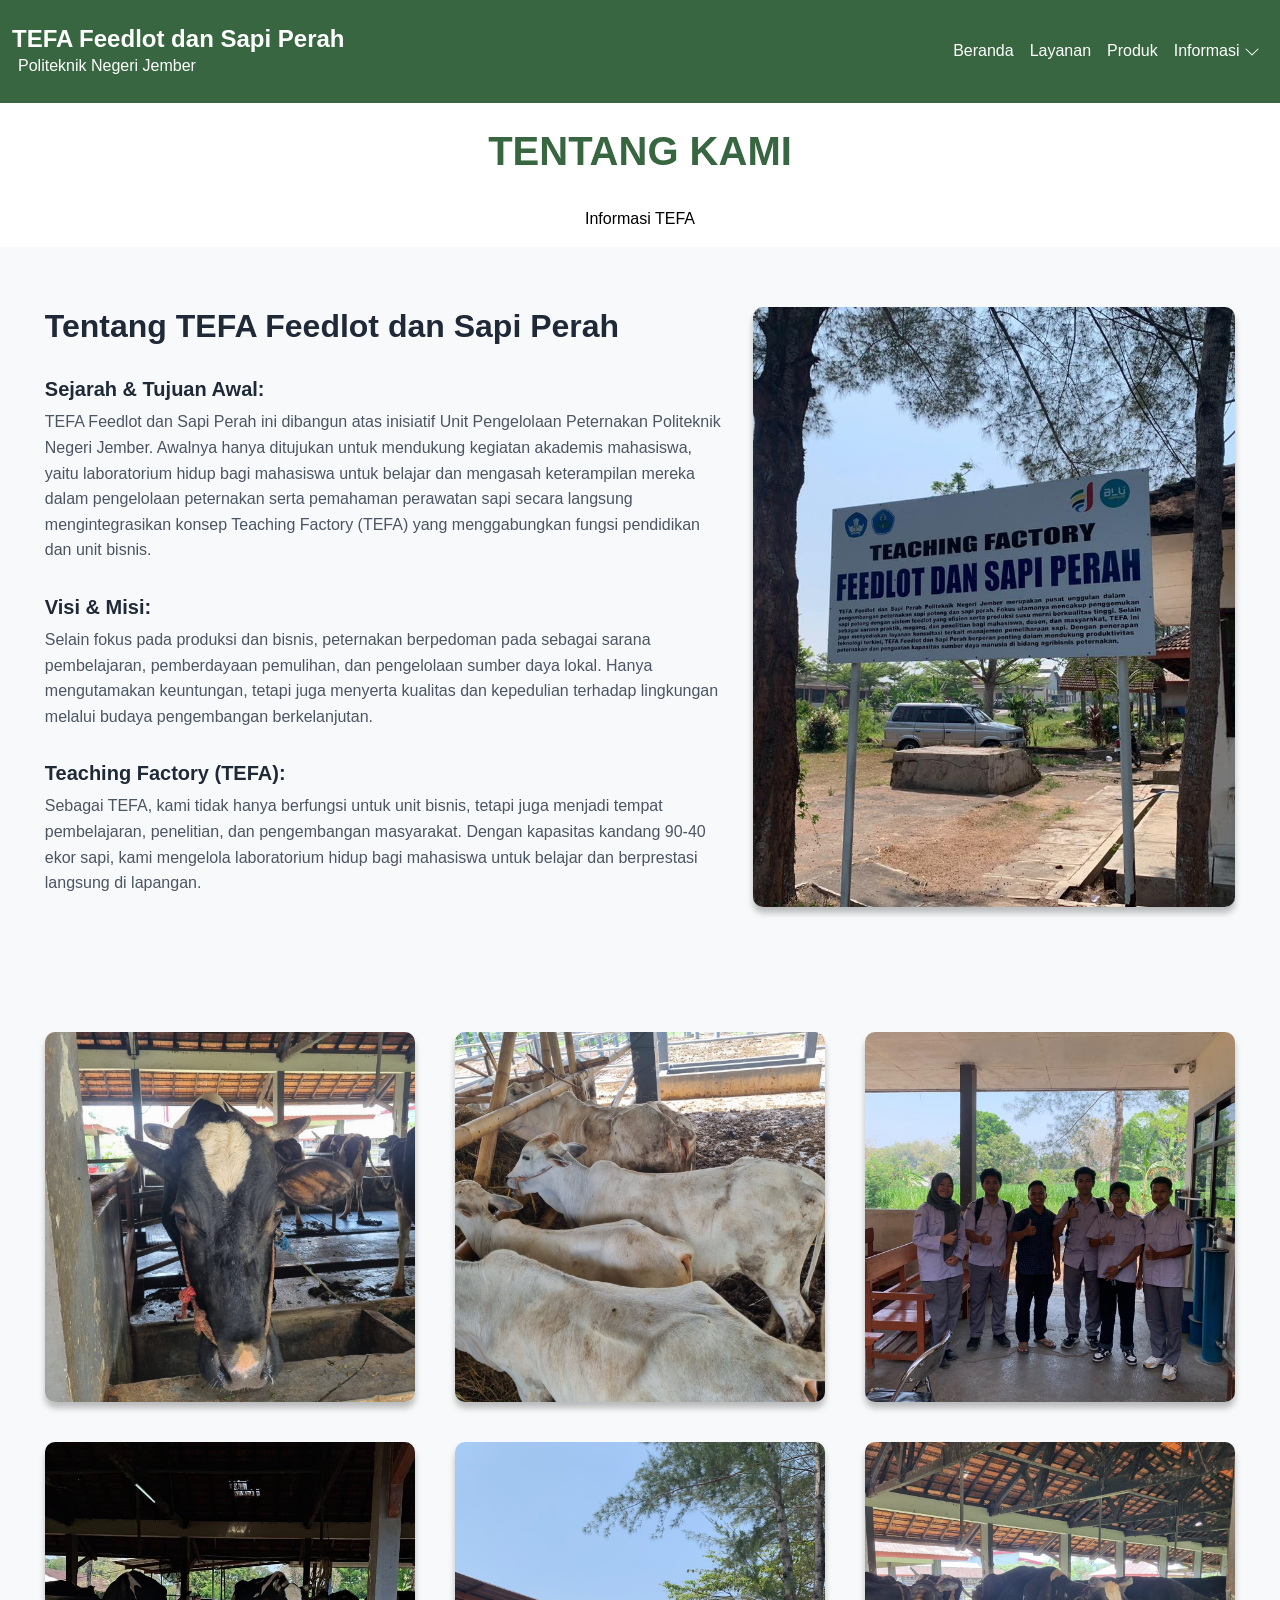
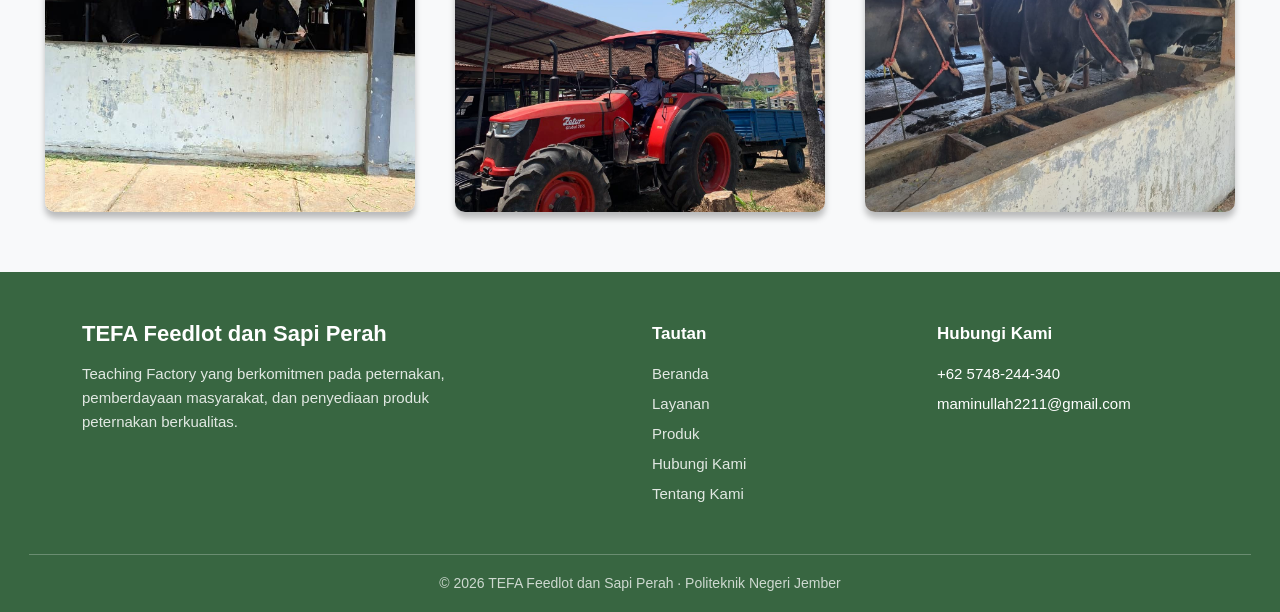
<file: tentang_kami.html>
<!doctype html>
<html lang="id">
  <head>
    <meta charset="UTF-8" />
    <meta name="viewport" content="width=device-width, initial-scale=1.0" />
    <link
      rel="stylesheet"
      href="https://cdn.jsdelivr.net/npm/bootstrap@5.3.3/dist/css/bootstrap.min.css"
    />
    <link rel="stylesheet" href="css/style.css" />
    <link rel="stylesheet" href="css/tentang_kami.css" />
    <title>Tentang Kami</title>
  </head>
  <body>
    <!-- Header -->
    <header>
      <nav class="navbar navbar-expand-md" data-bs-theme="dark">
        <div class="container-fluid">
          <div class="judul">
            <h2 class="judul-tefa">TEFA Feedlot dan Sapi Perah</h2>
            <p class="judul-poltek">Politeknik Negeri Jember</p>
          </div>
          <button
            class="navbar-toggler"
            type="button"
            data-bs-toggle="collapse"
            data-bs-target="#menu-utama"
            aria-controls="menu-utama"
            aria-expanded="false"
            aria-label="Buka menu"
          >
            <span class="navbar-toggler-icon"></span>
          </button>
          <div class="collapse navbar-collapse" id="menu-utama">
            <ul class="navbar-nav ms-auto">
              <li class="nav-item">
                <a href="index.html" class="nav-link"> Beranda </a>
              </li>
              <li class="nav-item">
                <a href="layanan.html" class="nav-link"> Layanan </a>
              </li>
              <li class="nav-item">
                <a href="produk.html" class="nav-link"> Produk </a>
              </li>
              <li class="nav-item dropdown">
                <a
                  class="nav-link dropdown-toggle"
                  href="#"
                  role="button"
                  data-bs-toggle="dropdown"
                  aria-expanded="false"
                >
                  Informasi
                  <svg
                    xmlns="http://www.w3.org/2000/svg"
                    width="16"
                    height="16"
                    fill="currentColor"
                    class="bi bi-chevron-down"
                    viewBox="0 0 16 16"
                  >
                    <path
                      fill-rule="evenodd"
                      d="M1.646 4.646a.5.5 0 0 1 .708 0L8 10.293l5.646-5.647a.5.5 0 0 1 .708.708l-6 6a.5.5 0 0 1-.708 0l-6-6a.5.5 0 0 1 0-.708"
                    />
                  </svg>
                </a>
                <ul class="dropdown-menu dropdown-menu-end">
                  <li>
                    <a class="dropdown-item" href="hubungi_kami.html"
                      >Hubungi Kami
                    </a>
                  </li>
                  <li>
                    <a class="dropdown-item" href="tentang_kami.html"
                      >Tentang Kami
                    </a>
                  </li>
                </ul>
              </li>
            </ul>
          </div>
        </div>
      </nav>
    </header>
    <main>
      <section class="tentang-atas">
        <div class="tentang">
          <h1 class="judul2">TENTANG KAMI</h1>
          <p class="subjudul2">Informasi TEFA</p>
        </div>
      </section>
      <section class="tentang-isi">
        <div class="container-fluid">
          <div class="row">
            <div class="col-12 col-md-7">
              <div class="tentang-teks">
                <h2><b>Tentang TEFA Feedlot dan Sapi Perah</b></h2>
                <h3><b>Sejarah &amp; Tujuan Awal:</b></h3>
                <p>
                  TEFA Feedlot dan Sapi Perah ini dibangun atas inisiatif Unit
                  Pengelolaan Peternakan Politeknik Negeri Jember. Awalnya hanya
                  ditujukan untuk mendukung kegiatan akademis mahasiswa, yaitu
                  laboratorium hidup bagi mahasiswa untuk belajar dan mengasah
                  keterampilan mereka dalam pengelolaan peternakan serta
                  pemahaman perawatan sapi secara langsung mengintegrasikan
                  konsep Teaching Factory (TEFA) yang menggabungkan fungsi
                  pendidikan dan unit bisnis.
                </p>

                <h3><b>Visi &amp; Misi:</b></h3>
                <p>
                  Selain fokus pada produksi dan bisnis, peternakan berpedoman
                  pada sebagai sarana pembelajaran, pemberdayaan pemulihan, dan
                  pengelolaan sumber daya lokal. Hanya mengutamakan keuntungan,
                  tetapi juga menyerta kualitas dan kepedulian terhadap
                  lingkungan melalui budaya pengembangan berkelanjutan.
                </p>

                <h3><b>Teaching Factory (TEFA):</b></h3>
                <p>
                  Sebagai TEFA, kami tidak hanya berfungsi untuk unit bisnis,
                  tetapi juga menjadi tempat pembelajaran, penelitian, dan
                  pengembangan masyarakat. Dengan kapasitas kandang 90-40 ekor
                  sapi, kami mengelola laboratorium hidup bagi mahasiswa untuk
                  belajar dan berprestasi langsung di lapangan.
                </p>
              </div>
            </div>
            <div class="col-12 col-md-5">
              <div class="tentang-gambar">
                <img src="assets/TEFA.jpeg" alt="TEFA" />
              </div>
            </div>
          </div>
        </div>
      </section>
      
     <!--card Galeri-->
<section class="galeri-bawah">
  <div class="container-fluid">
    <div class="row row-cols-1 row-cols-md-2 row-cols-xl-3 justify-content-center">
      <div class="col">
        <div class="galeri-card">
          <img src="assets/GALERI2.jpeg" alt="Galeri 1" />
        </div>
      </div>
      <div class="col">
        <div class="galeri-card">
          <img src="assets/GALERI1.jpeg" alt="Galeri 2" />
        </div>
      </div>
      <div class="col">
        <div class="galeri-card">
          <img src="assets/Penelitian.jpeg" alt="Galeri 3" />
        </div>
      </div>
      <div class="col">
        <div class="galeri-card">
          <img src="assets/Sapi.jpeg" alt="Galeri 4" />
        </div>
      </div>
      <div class="col">
        <div class="galeri-card">
          <img src="assets/MAGANG.jpeg" alt="Galeri 5" />
        </div>
      </div>
      <div class="col">
        <div class="galeri-card">
          <img src="assets/SapiPerah.jpeg" alt="Galeri 6" />
        </div>
      </div>
    </div>
  </div>
</section>
</section>
    </main>

    <!-- Footer -->
    <footer>
      <div class="container">
        <div class="row gy-4">
          <div class="col-12 col-md-6 footer-TEFA">
            <h2 class="footer-poltek">TEFA Feedlot dan Sapi Perah</h2>
            <p class="footer-teks">
              Teaching Factory yang berkomitmen pada peternakan, pemberdayaan
              masyarakat, dan penyediaan produk peternakan berkualitas.
            </p>
          </div>
          <div class="col-12 col-md-3 footer-tautan">
            <h3 class="tautan">Tautan</h3>
            <ul class="footer-nav">
              <li><a href="index.html">Beranda</a></li>
              <li><a href="layanan.html">Layanan</a></li>
              <li><a href="produk.html">Produk</a></li>
              <li><a href="hubungi_kami.html">Hubungi Kami</a></li>
              <li><a href="tentang_kami.html">Tentang Kami</a></li>
            </ul>
          </div>
          <div class="col-12 col-md-3 footer-contact">
            <h3 class="hubungi-kami">Hubungi Kami</h3>
            <ul class="footer-nav-contact">
              <li>+62 5748-244-340</li>
              <li>maminullah2211@gmail.com</li>
            </ul>
          </div>
        </div>
      </div>
      <p class="footer-bawah">
        &copy; 2026 TEFA Feedlot dan Sapi Perah · Politeknik Negeri Jember
      </p>
    </footer>
    <script src="https://cdn.jsdelivr.net/npm/bootstrap@5.3.3/dist/js/bootstrap.bundle.min.js"></script>
    <script src="js/script.js"></script>
  </body>
</html>
</file>
<file: css/style.css>
/* General */
* {
  margin: 0px;
  padding: 0px;
  box-sizing: border-box;
}

header {
  background-color: #386641;
  
}

:root {
  --tinggi-header: 103px;
}

body {
  font-family: Verdana, Geneva, Tahoma, sans-serif;
  color: white;
  min-height: 100vh;
  display: flex;
  flex-direction: column;
}
main {
  min-height: 100vh;
  flex: 1;
}

footer {
  padding: 48px 29px 0;
  background-color: #386641;
  color: #fff;
}

a {
  color: inherit;
  text-decoration: none;
}

/* Navigasi */
/* Navigasi */

.judul-tefa,
.judul-poltek {
  margin: 0;
}

.judul-tefa {
  font-size: 1.5em;
  font-weight: 600;
}

.judul-poltek {
  padding: 0 6px 0 6px;
}

svg {
  width: 16px;
  height: 16px;
  transition: transform 0.25s ease;
}

.navbar[data-bs-theme="dark"] {
  min-height: var(--tinggi-header);
  --bs-navbar-color: #fff;
  --bs-navbar-hover-color: #fff;
  --bs-navbar-active-color: #fff;
}

.navbar .nav-link:hover,
.navbar .nav-link.active {
  text-decoration: underline 1px;
  text-underline-offset: 4px;
}

.navbar .nav-link.dropdown-toggle:hover {
  text-decoration: none;
}
/* Dropdown Informasi */

.navbar-toggler {
  margin-left: auto;
}

.navbar .dropdown-toggle::after {
  display: none;
}

.navbar .dropdown-menu {
  --bs-dropdown-bg: #386641;
  --bs-dropdown-link-color: #fff;
  --bs-dropdown-link-hover-color: #fff;
  --bs-dropdown-link-hover-bg: transparent;
  --bs-dropdown-border-color: transparent;
  --bs-dropdown-border-radius: 10px;
  --bs-dropdown-min-width: 154px;
  box-shadow: 0 4px 4px rgba(0, 0, 0, 0.25);
}

.navbar .dropdown-item:hover {
  text-decoration: underline 1px;
  text-underline-offset: 4px;
}

.navbar .dropdown-toggle.show svg {
  transform: rotate(180deg);
}

@media (min-width: 768px) {
  .navbar .dropdown:hover .dropdown-menu {
    display: block;
    top: 100%;
    right: 0;
    left: auto;
  }

  .navbar .dropdown:hover .dropdown-toggle svg {
    transform: rotate(180deg);
  }
}
/* Main */

.layanan,
.produk,
.hubungi,
.tentang {
  text-align: center;
}
/* Main */
.kontak-bawah,
.tentang-isi,
.layanan-bawah,
.Produk-bawah {
  background: #f8f9fa; /* putih keabu-abuan */
  padding: 60px 0;
}

.judul2 {
  color: #386641;
  padding: 24px;
  font-weight: 600;
  font-size: 225%;
}

.subjudul2 {
  color: black;
}

/* Footer */

footer a {
  color: rgba(255, 255, 255, 0.85);
  text-decoration: none;
}

footer a:hover {
  color: #fff;
  text-decoration: underline 1px;
  text-underline-offset: 4px;
}

.footer-poltek {
  margin: 0 0 14px;
  font-size: 22px;
  line-height: 28px;
  font-weight: 600;
}

.footer-teks {
  margin: 0;
  max-width: 380px;
  font-size: 15px;
  font-weight: 300;
  line-height: 1.6;
  color: rgba(255, 255, 255, 0.85);
}

.tautan,
.hubungi-kami {
  margin: 0 0 16px;
  font-size: 17px;
  font-weight: 600;
  line-height: 28px;
}

.footer-nav,
.footer-nav-contact {
  list-style: none;
  margin: 0;
  padding: 0;
}

.footer-nav li,
.footer-nav-contact li {
  margin: 0 0 10px;
  font-size: 15px;
  line-height: 20px;
}

.footer-bawah {
  max-width: 2000px;
  margin: 40px auto 0;
  padding: 18px 0;
  border-top: 1px solid rgba(255, 255, 255, 0.25);
  text-align: center;
  font-size: 14px;
  color: rgba(255, 255, 255, 0.75);
}

/* ===== Tampilan HP ===== */
@media (max-width: 768px) {
  .judul {
    text-align: center;
  }

  .judul-tefa {
    font-size: 1.15em;
  }

  .judul-poltek {
    padding: 0;
    font-size: 0.9rem;
  }

  .judul2 {
    font-size: 180%;
    padding: 16px;
  }

  .kontak-bawah,
  .tentang-isi,
  .layanan-bawah,
  .Produk-bawah {
    padding: 32px 0;
  }

  footer {
    padding: 32px 16px 0;
  }
}
</file>
<file: css/beranda.css>
.beranda-main {
  background:
    linear-gradient(rgba(0, 0, 0, 0.35), rgba(0, 0, 0, 0.35)),
    url("../assets/TEFA.jpeg");
  flex: 1;
  background-size: cover;
  background-repeat: no-repeat;
  background-position: center;
  display: flex;
  flex-direction: column;
  min-height: calc(100vh - var(--tinggi-header));
}

.tefa-feedlot {
  display: flex;
  height: 100%;
  flex: 1;
  text-align: center;
  justify-content: center;
  align-items: center;
  flex-direction: column;
}
.tefa-teks {
  padding: 24px;
  width: 600px;
  font-size: 30px;
  margin: 0;
  font-weight: 600;
}

.tombol-tk {
  color: white;
  background-color: #386641;
  border-radius: 24px;
}

.tombol-tk:hover {
  background-color: #295232;
}

/* ===== Tampilan HP ===== */
@media (max-width: 768px) {
  .tefa-teks {
    width: 100%;
    padding: 16px;
    font-size: 22px;
  }
}
</file>
<file: css/hubungi_kami.css>
/* Hubungi Kami */
.kontak-atas {
  background: #ffffff;
  text-align: center;
  margin: 0;
}

.kontak-bawah .container-fluid {
  padding-left: clamp(20px, 3.5vw, 58px);
  padding-right: clamp(20px, 3.5vw, 58px);
}

.kontak-kiri {
  display: flex;
  flex-direction: column;
  margin: 0;
}

.kontak-map {
  width: 100%;
  height: 476px;
  border: 0;
  display: block;
  border-radius: 10px;
  padding: 10px;
  background: white;
  box-shadow: 0 4px 12px rgba(0, 0, 0, 0.35);
}

.teks {
  font-size: 20px;
  font-weight: 400;
  line-height: 28px;
  margin-top: 24px;
  color: black;
  padding: 6px 0 24px 100px;
  font-family: inherit;
}

.subteks {
  font-family: inherit;
  font-size: 16px;
  line-height: 19px;
  color: black;
  width: 300px;
  padding: 6px 0 6px 100px;
}

/* ===== Tampilan HP ===== */
@media (max-width: 768px) {
  .kontak-map {
    height: 320px;
  }

  .teks {
    margin-top: 8px;
    padding: 6px 0 4px;
  }

  .subteks {
    width: auto;
    padding: 4px 0 8px;
  }
}
</file>
<file: css/layanan.css>
.layanan-card {
    display: flex;
    flex-direction: column;
    align-items: center;
    padding: 20px;
    gap: 20px;
    background: white;
    border-radius: 10px;
    box-shadow: 0px 4px 4px rgba(0, 0, 0, 0.35);
  }

  /* mengatur besar kecilnya card */
  .layanan-card {
    width: 100%;
    max-width: 400px;
    margin: 0 auto;
    overflow: hidden;
    border-radius: 12px;
    padding: 0;
    box-sizing: border-box;
    cursor: pointer;
    border-style: none;
    transition:
      transform 0.25s ease,
      box-shadow 0.25s ease;
  }

  .layanan-card:hover {
    transform: translateY(-8px);
    box-shadow: 0 6px 6px rgba(0, 0, 0, 0.35);
  }
  /* mengatur posisi teks di dalam card */
  .layanan-card h2,
  .layanan-card p {
    color: black;
    margin-top: 0px;
    font-weight: normal;
    padding: 0 20px;
    font-size: medium;
  }

  .layanan-card p {
    margin-bottom: 20px;
    font-size: small;
  }
  /* mengatur gambar di dalam card */

  .layanan-card img {
    width: 100%;
    height: 270px;
    margin: 0;
    object-fit: cover;
    display: block;
    border-radius: 0;
  }

  /* Pop Up Layanan */

  .popup-daftar {
    width: 260px;
    height: 63px;
    display: inline-flex;
    align-items: center;
    justify-content: center;
    margin-top: auto;
    align-self: center;
    gap: 12px;
    --bs-btn-color: #fff;
    --bs-btn-border-radius: 10px;
    --bs-btn-border-color: #386641;
    --bs-btn-hover-bg: #295232;
    --bs-btn-hover-color: #fff;
    --bs-btn-bg: #386641;
  }

  .modal-content {
    --bs-modal-color: black;
    --bs-modal-header-border-width: 0;
    --bs-modal-footer-border-width: 0;
  }
  .modal-title {
    color: #386641;
    font-size: 20px;
    font-weight: 400;
  }

  .popup-tanya {
    text-align: center;
    margin-top: 20px;
    color: black;
  }

  .layanan-bawah .container-fluid {
    padding-left: clamp(20px, 3.5vw, 50px);
    padding-right: clamp(20px, 3.5vw, 50px);
  }

  .layanan-bawah .row {
    --bs-gutter-y: 40px;
  }

  /* ===== Tampilan HP ===== */
  @media (max-width: 768px) {
    .popup-daftar {
      margin-top: 24px;
      width: 100%;
      max-width: 260px;
    }
  }
</file>
<file: css/produk.css>
.Produk-card {
  display: flex;
  flex-direction: column;
  align-items: center;
  text-align: center;
  width: 100%;
  max-width: 400px;
  margin: 0 auto;
  height: 392px;
  background: white;
  border-radius: 10px;
  box-shadow: 0 6px 6px rgba(0, 0, 0, 0.25);
  overflow: hidden;
  transition:
    transform 0.25s ease,
    box-shadow 0.25s ease;
}

.Produk-card:hover {
  transform: translateY(-8px);
  box-shadow: 0 6px 6px rgba(0, 0, 0, 0.35);
}
.Produk-card img {
  width: 100%;
  height: 250px;
  margin: 0;
  object-fit: cover;
  display: block;
  border-radius: 0;
  flex-shrink: 0;
}

.Produk-card h2,
.Produk-card p {
  color: black;
  font-weight: normal;
  padding: 12px 0 12px 0;
  font-size: medium;
}

.Produk-card h2 {
  margin: 0;
}

.Produk-card p {
  font-size: 80%;
  margin-top: auto;
}

.Produk-bawah .container-fluid {
  padding-left: clamp(20px, 3.5vw, 50px);
  padding-right: clamp(20px, 3.5vw, 50px);
}

.Produk-bawah .row {
  --bs-gutter-x: 40px;
  --bs-gutter-y: 40px;
}
</file>
<file: css/tentang_kami.css>
.tentang-atas {
  background: #ffffff;
  text-align: center;
}

.judul2 {
  font-size: 40px;
  font-weight: 700;
  color: #386641;
}

.tentang-gambar {
  width: 100%;
  height: 600px;
  background: white;
  border-radius: 10px;
  box-shadow: 0 6px 6px rgba(0, 0, 0, 0.25);
  transition:
    transform 0.25s ease,
    box-shadow 0.25s ease;
}

.tentang-isi .container-fluid {
  padding-left: clamp(20px, 3.5vw, 58px);
  padding-right: clamp(20px, 3.5vw, 58px);
}

.tentang-gambar:hover {
  transform: translateY(-8px);
  box-shadow: 0 6px 6px rgba(0, 0, 0, 0.35);
}

.tentang-gambar img {
  width: 100%;
  height: 100%;
  object-fit: cover;
  border-radius: 10px;
}
.tentang-isi h2 {
  font-size: 32px;
  font-weight: 700;
  color: #1f2937;
}

.tentang-isi h3 {
  font-size: 20px;
  font-weight: 700;
  color: #1f2937;
  margin-top: 32px;
}

.tentang-isi p {
  margin-top: 8px;
  font-size: 16px;
  line-height: 1.6;
  color: #4b5563;
}

/** card **/

.galeri-bawah {
  background: #f8f9fa;
  padding: 60px 0;
}

.galeri-bawah .container-fluid {
  padding-left: clamp(20px, 3.5vw, 50px);
  padding-right: clamp(20px, 3.5vw, 50px);
}

.galeri-bawah .row {
  --bs-gutter-x: 40px;
  --bs-gutter-y: 40px;
}

.galeri-card {
  width: 100%;
  max-width: 400px;
  margin: 0 auto;
  aspect-ratio: 1 / 1;
  border-radius: 10px;
  overflow: hidden;
  box-shadow: 0 6px 6px rgba(0, 0, 0, 0.25);
  transition:
    transform 0.25s ease,
    box-shadow 0.25s ease;
}

.galeri-card:hover {
  transform: translateY(-8px);
  box-shadow: 0 6px 6px rgba(0, 0, 0, 0.35);
}

.galeri-card img {
  width: 100%;
  height: 100%;
  object-fit: cover;
  display: block;
}
/* ===== Tampilan HP ===== */
@media (max-width: 768px) {
  .judul2 {
    font-size: 28px;
  }

  .tentang-isi h2 {
    font-size: 26px;
  }
}
</file>
